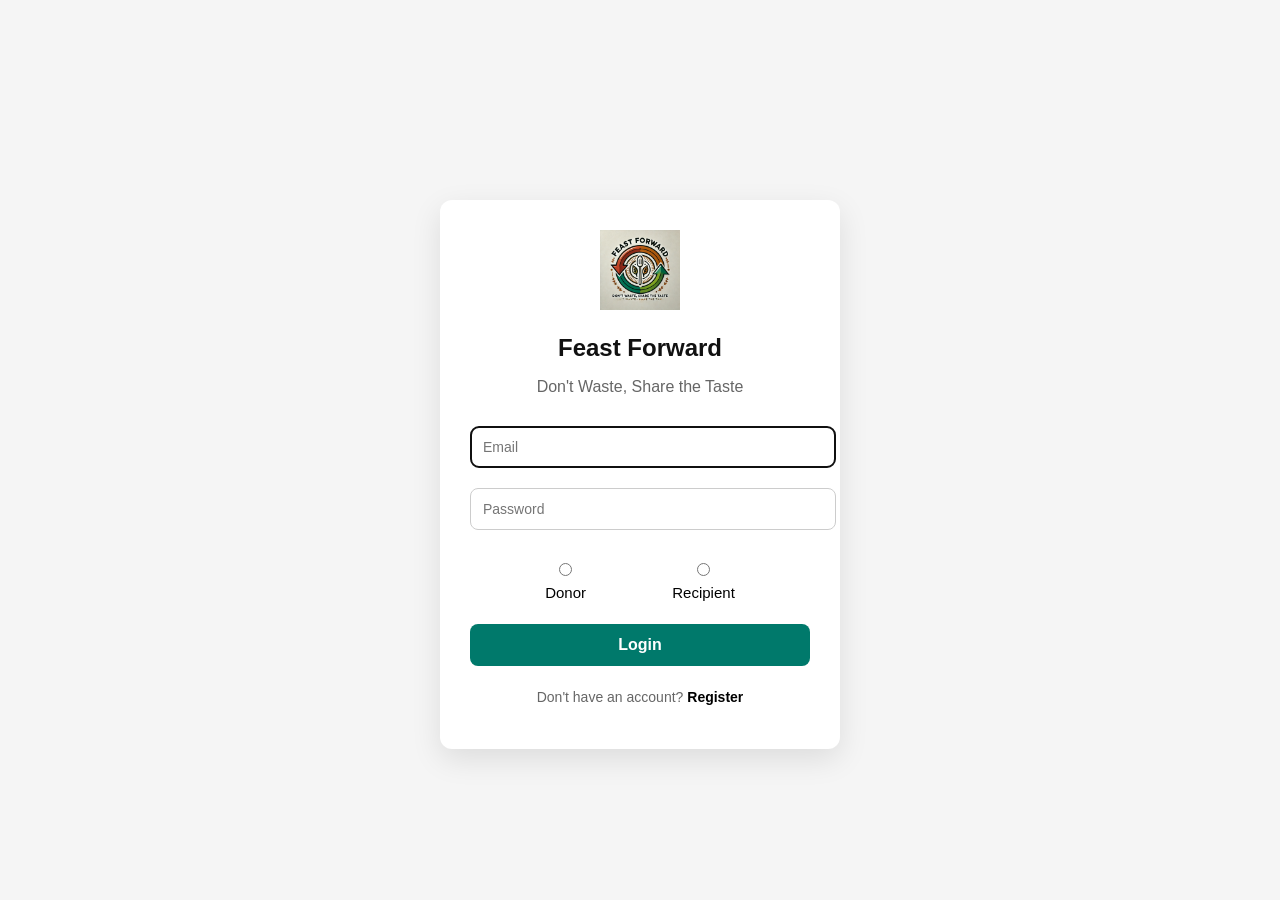
<file: index.html>
<!DOCTYPE html>
<html lang="en">
<head>
  <meta charset="UTF-8" />
  <meta name="viewport" content="width=device-width, initial-scale=1.0"/>
  <title>Feast Forward - Login/Register</title>
  <link rel="stylesheet" href="style.css" />
  <style>
    :root {
      --bg-light: #f5f5f5;
      --card-light: #ffffff;
      --text-light: #222;
    }

    body {
      margin: 0;
      font-family: 'Segoe UI', Tahoma, Geneva, Verdana, sans-serif;
      background: var(--bg-light);
      color: var(--text-light);
      height: 100vh;
      display: flex;
      align-items: center;
      justify-content: center;
    }

    .container {
      width: 100%;
      max-width: 400px;
      padding: 20px;
    }

    .form-box {
      background: var(--card-light);
      border-radius: 12px;
      padding: 30px;
      box-shadow: 0 10px 30px rgba(0, 0, 0, 0.1);
      text-align: center;
      transition: box-shadow 0.4s;
    }

    .logo {
      width: 80px;
      margin-bottom: 10px;
    }

    h2 {
      margin: 10px 0;
      color: #111;
    }

    .subtitle {
      margin-bottom: 20px;
      color: #666;
    }

    input[type="email"],
    input[type="password"] {
      padding: 12px;
      margin: 10px auto;
      border: 1px solid #ccc;
      border-radius: 8px;
      font-size: 14px;
      width: 100%;
      background: #fff;
      color: #000;
    }

    input[type="radio"] {
      margin-right: 5px;
    }

    #roleButtons {
      display: flex;
      justify-content: space-evenly;
      margin: 15px 0;
    }

    #roleButtons label {
      font-size: 15px;
      color: #000;
    }

    button {
      background-color: #000;
      color: #fff;
      border: none;
      padding: 12px 20px;
      border-radius: 8px;
      font-size: 16px;
      cursor: pointer;
      margin-top: 10px;
      width: 100%;
      transition: background-color 0.3s ease, transform 0.2s ease;
    }

    button:hover {
      background-color: #333;
      transform: scale(1.02);
    }

    button:active {
      transform: scale(0.98);
    }

    .switch-link {
      margin-top: 15px;
      font-size: 14px;
      color: #666;
    }

    .switch-link a {
      color: #000;
      text-decoration: none;
      font-weight: bold;
    }

    .switch-link a:hover {
      text-decoration: underline;
    }

    .form-box.success {
      box-shadow: 0 0 20px rgba(0, 200, 0, 0.5);
    }
  </style>
</head>
<body>
  <div class="container">
    <div class="form-box" id="formBox">
      <img src="logo.png" alt="Feast Forward Logo" class="logo"/>
      <h2 id="formTitle">Feast Forward</h2>
      <p class="subtitle">Don't Waste, Share the Taste</p>
      <form id="authForm">
        <input type="email" placeholder="Email" id="authEmail" required autofocus />
        <input type="password" placeholder="Password" id="authPassword" required />

        <!-- Role selection (only for login) -->
        <div id="roleButtons">
          <label><input type="radio" name="role" value="donor" id="donorRadio" /> Donor</label>
          <label><input type="radio" name="role" value="recipient" id="recipientRadio" /> Recipient</label>
        </div>

        <button type="submit" id="submitBtn">Login</button>
        <p class="switch-link" id="switchLink">
          Don't have an account? <a href="javascript:void(0);" onclick="switchToRegister()">Register</a>
        </p>
      </form>
    </div>
  </div>

  <script>
    let selectedRole = '';

    function animateSuccess() {
      const box = document.getElementById('formBox');
      box.classList.add('success');
      setTimeout(() => box.classList.remove('success'), 800);
    }

    function switchToRegister() {
      document.getElementById("formTitle").innerText = "Feast Forward - Register";
      document.getElementById("authForm").reset();
      document.getElementById("submitBtn").innerText = "Register";
      document.getElementById("switchLink").innerHTML =
        'Already have an account? <a href="javascript:void(0);" onclick="switchToLogin()">Login</a>';
      document.getElementById("roleButtons").style.display = "none";
      selectedRole = "";
      document.getElementById("submitBtn").removeEventListener("click", loginUser);
      document.getElementById("submitBtn").addEventListener("click", registerUser);
      document.getElementById("authEmail").focus();
    }

    function switchToLogin() {
      document.getElementById("formTitle").innerText = "Feast Forward";
      document.getElementById("authForm").reset();
      document.getElementById("submitBtn").innerText = "Login";
      document.getElementById("switchLink").innerHTML =
        'Don\'t have an account? <a href="javascript:void(0);" onclick="switchToRegister()">Register</a>';
      document.getElementById("roleButtons").style.display = "flex";
      selectedRole = "";
      document.getElementById("submitBtn").removeEventListener("click", registerUser);
      document.getElementById("submitBtn").addEventListener("click", loginUser);
      document.getElementById("authEmail").focus();
    }

    document.getElementById("donorRadio").addEventListener("change", function () {
      if (this.checked) selectedRole = 'donor';
    });

    document.getElementById("recipientRadio").addEventListener("change", function () {
      if (this.checked) selectedRole = 'recipient';
    });

    function loginUser(e) {
      e.preventDefault();
      const email = document.getElementById("authEmail").value;
      const password = document.getElementById("authPassword").value;

      if (email && password && selectedRole) {
        localStorage.setItem("loggedInUserEmail", email);
        localStorage.setItem("userRole", selectedRole);
        animateSuccess();
        setTimeout(() => {
          window.location.href = "dashboard.html";
        }, 700);
      } else {
        alert("Please fill in all fields and select a role.");
      }
    }

    function registerUser(e) {
      e.preventDefault();
      const email = document.getElementById("authEmail").value;
      const password = document.getElementById("authPassword").value;

      if (email && password) {
        localStorage.setItem("userEmail", email);
        localStorage.setItem("userPassword", password);
        animateSuccess();
        setTimeout(() => {
          window.location.href = "login.html";
        }, 700);
      } else {
        alert("Please fill in all fields.");
      }
    }

    // Load in login mode
    switchToLogin();
  </script>
</body>
</html>
</file>
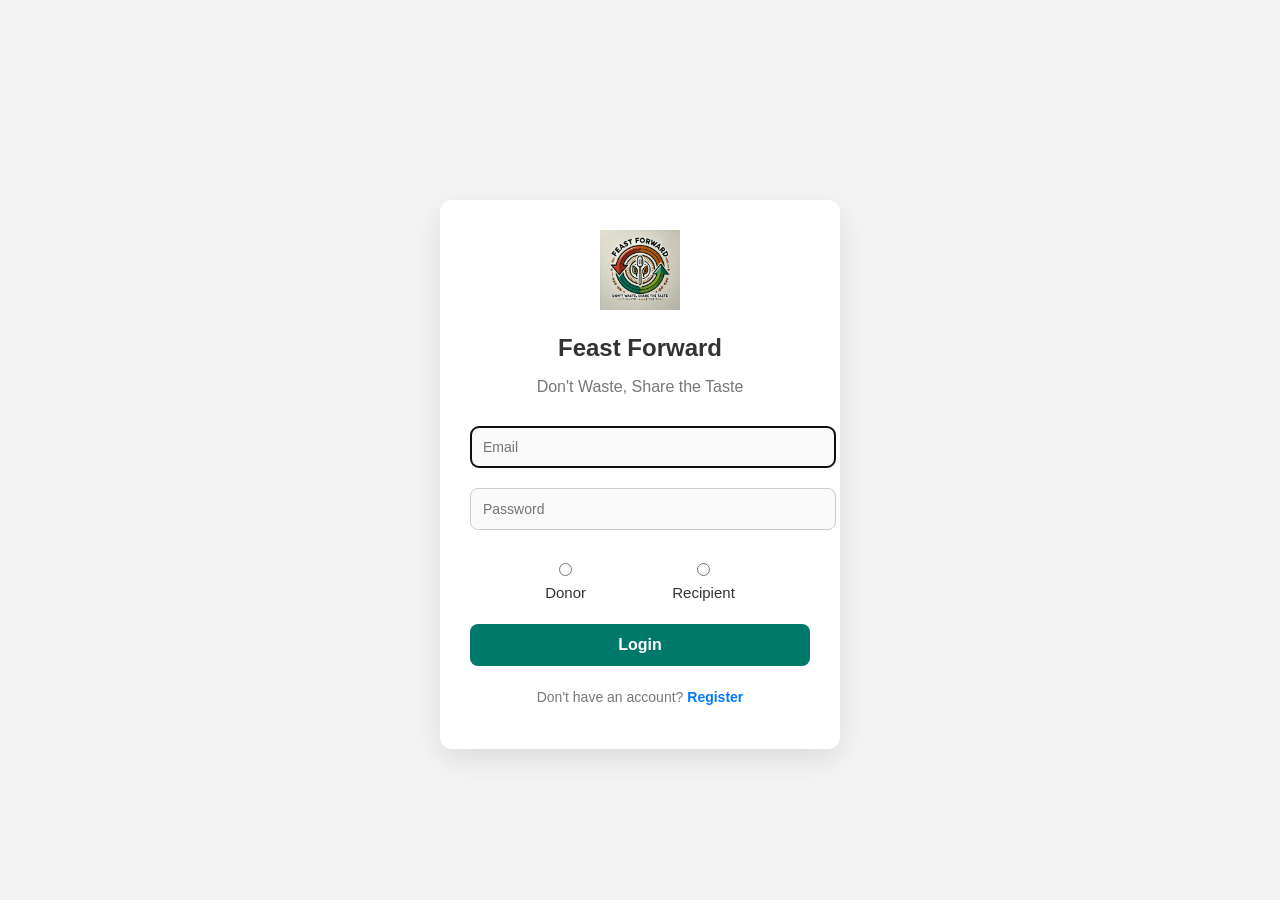
<file: dashboard.html>
<!DOCTYPE html>
<html lang="en">
<head>
  <meta charset="UTF-8" />
  <title>Feast Forward - Dashboard</title>
  <link rel="stylesheet" href="style.css">
  <style>
    /* [All your styles untouched...] */
    * {
      box-sizing: border-box;
      font-family: "Segoe UI", sans-serif;
    }

    body {
      margin: 0;
      padding: 0;
      background: linear-gradient(135deg, #e0f7fa, #e8f5e9);
      color: #333;
    }

    header {
      display: flex;
      justify-content: space-between;
      align-items: center;
      padding: 15px 30px;
      background-color: #4caf50;
      color: white;
      box-shadow: 0 2px 8px rgba(0,0,0,0.1);
    }

    .logo-bar img {
      height: 40px;
      margin-right: 10px;
      vertical-align: middle;
    }

    .logo-bar h2 {
      display: inline-block;
      vertical-align: middle;
      margin: 0;
      font-weight: 600;
    }

    .user-bar {
      display: flex;
      gap: 10px;
      align-items: center;
    }

    main {
      padding: 20px;
      max-width: 1000px;
      margin: auto;
    }

    .form-box {
      background: white;
      padding: 20px;
      border-radius: 12px;
      margin-bottom: 20px;
      box-shadow: 0 4px 12px rgba(0,0,0,0.1);
    }

    form input, form select, form textarea, #searchBar, #filterSelect {
      width: 100%;
      padding: 10px;
      margin: 8px 0;
      border: 1px solid #ccc;
      border-radius: 5px;
      font-size: 15px;
    }

    form button, button {
      background-color: #4caf50;
      color: white;
      padding: 10px 16px;
      border: none;
      border-radius: 6px;
      cursor: pointer;
      font-size: 15px;
      transition: background 0.3s ease;
    }

    form button:hover, button:hover {
      background-color: #388e3c;
    }

    .food-entry {
      border-left: 6px solid #ccc;
      background: #fdfdfd;
      padding: 10px;
      margin-bottom: 12px;
      border-radius: 8px;
      transition: transform 0.2s ease;
    }

    .food-entry:hover {
      transform: scale(1.01);
    }

    .veg { border-color: #4caf50; background-color: #e8f5e9; }
    .non-veg { border-color: #f44336; background-color: #ffebee; }
    .both { border-color: #ff9800; background-color: #fff8e1; }

    .category-box h4 {
      margin-top: 20px;
      color: #444;
    }

    #searchBar, #filterSelect {
      margin-bottom: 10px;
    }

    .export-buttons {
      display: flex;
      gap: 10px;
      margin-bottom: 10px;
    }

    @media (max-width: 600px) {
      header, main {
        padding: 15px;
      }
    }

    .map-link {
      color: #2196F3;
      text-decoration: underline;
      cursor: pointer;
    }

    #toast {
      visibility: hidden;
      min-width: 250px;
      margin-left: -125px;
      background-color: #4caf50;
      color: #fff;
      text-align: center;
      border-radius: 6px;
      padding: 14px;
      position: fixed;
      z-index: 1000;
      left: 50%;
      bottom: 30px;
      font-size: 16px;
      opacity: 0;
      transition: opacity 0.5s ease, bottom 0.5s ease;
    }

    #toast.show {
      visibility: visible;
      opacity: 1;
      bottom: 50px;
    }
  </style>
</head>
<body>
  <header>
    <div class="logo-bar">
      <img src="logo.png" alt="Logo">
      <h2>Feast Forward</h2>
    </div>
    <div class="user-bar">
      <span id="userEmail">user@example.com</span>
      <button onclick="logout()">Logout</button>
    </div>
  </header>

  <main>
    <section class="form-box" id="donorFormBox">
      <h3>Share Your Feast 🍱</h3>
      <form id="foodForm">
        <input type="text" id="foodType" placeholder="Type of food (e.g., Rice, Bread)" required>
        <input type="text" id="quantity" placeholder="Quantity (e.g., 3 boxes)" required>
        <input type="text" id="location" placeholder="Location (e.g., MG Road, Bangalore)" required>
        <input type="tel" id="phone" placeholder="Your Phone Number" required>
        <select id="foodCategory" required>
          <option value="" disabled selected>Select Food Category</option>
          <option value="Veg">Veg</option>
          <option value="Non-Veg">Non-Veg</option>
          <option value="Both">Both</option>
        </select>
        <textarea id="description" placeholder="Short description (optional)"></textarea>
        <button type="submit">Share the Food</button>
      </form>
    </section>

    <section class="form-box shared-food">
      <h3>Available Shared Food 🍽️</h3>

      <input type="text" id="searchBar" placeholder="Search by location or quantity...">
      <select id="filterSelect">
        <option value="All">Show All</option>
        <option value="Veg">Veg</option>
        <option value="Non-Veg">Non-Veg</option>
        <option value="Both">Both</option>
      </select>

      <div class="export-buttons">
        <button onclick="exportToCSV()">📄 Export CSV</button>
        <button onclick="exportToPDF()">🖨️ Export PDF</button>
      </div>

      <div class="category-box">
        <h4>🥬 Veg <span id="vegCount">(0 items)</span></h4>
        <div id="vegList"></div>
      </div>

      <div class="category-box">
        <h4>🍗 Non-Veg <span id="nonVegCount">(0 items)</span></h4>
        <div id="nonVegList"></div>
      </div>

      <div class="category-box">
        <h4>🍱 Both <span id="bothCount">(0 items)</span></h4>
        <div id="bothList"></div>
      </div>
    </section>
  </main>

  <div id="toast">🍽️ Food shared successfully!</div>

  <script>
    document.addEventListener("DOMContentLoaded", () => {
      const form = document.getElementById("foodForm");
      const formBox = document.getElementById("donorFormBox");
      const vegList = document.getElementById("vegList");
      const nonVegList = document.getElementById("nonVegList");
      const bothList = document.getElementById("bothList");
      const searchBar = document.getElementById("searchBar");
      const filterSelect = document.getElementById("filterSelect");

      const vegCount = document.getElementById("vegCount");
      const nonVegCount = document.getElementById("nonVegCount");
      const bothCount = document.getElementById("bothCount");

      const userEmailElement = document.getElementById("userEmail");

      const loggedInUserEmail = localStorage.getItem("loggedInUserEmail");
      const userRole = localStorage.getItem("userRole");

      if (loggedInUserEmail) {
        userEmailElement.textContent = loggedInUserEmail;
      } else {
        window.location.href = "login.html";
      }

      if (userRole === "recipient") {
        formBox.style.display = "none";
      }

      const savedFood = JSON.parse(localStorage.getItem("sharedFood") || "[]");
      savedFood.reverse().forEach(renderFoodEntry);
      applyFilters();

      form.addEventListener("submit", (e) => {
        e.preventDefault();

        const foodType = document.getElementById("foodType").value;
        const quantity = document.getElementById("quantity").value;
        const location = document.getElementById("location").value;
        const phone = document.getElementById("phone").value;
        const foodCategory = document.getElementById("foodCategory").value;
        const description = document.getElementById("description").value;
        const timestamp = new Date().toLocaleString();

        const foodData = {
          foodType,
          quantity,
          location,
          phone,
          foodCategory,
          description,
          timestamp
        };

        const existingData = JSON.parse(localStorage.getItem("sharedFood") || "[]");
        existingData.unshift(foodData);
        localStorage.setItem("sharedFood", JSON.stringify(existingData));

        renderFoodEntry(foodData);
        form.reset();
        applyFilters();
        showToast();
      });

      function updateCounts() {
        const countVisible = parent => Array.from(parent.children).filter(child => child.style.display !== "none").length;
        vegCount.textContent = `(${countVisible(vegList)} items)`;
        nonVegCount.textContent = `(${countVisible(nonVegList)} items)`;
        bothCount.textContent = `(${countVisible(bothList)} items)`;
      }

      function applyFilters() {
        const term = searchBar.value.toLowerCase();
        const category = filterSelect.value;

        const allLists = [
          { type: "Veg", element: vegList },
          { type: "Non-Veg", element: nonVegList },
          { type: "Both", element: bothList }
        ];

        allLists.forEach(({ type, element }) => {
          const showCategory = category === "All" || category === type;
          Array.from(element.children).forEach(entry => {
            const text = entry.innerText.toLowerCase();
            const matchesSearch = text.includes(term);
            entry.style.display = (showCategory && matchesSearch) ? "block" : "none";
          });
        });

        updateCounts();
      }

      searchBar.addEventListener("input", applyFilters);
      filterSelect.addEventListener("change", applyFilters);
    });

    function renderFoodEntry(data) {
      const foodEntry = document.createElement("div");
      foodEntry.classList.add("food-entry");

      if (data.foodCategory === "Veg") foodEntry.classList.add("veg");
      else if (data.foodCategory === "Non-Veg") foodEntry.classList.add("non-veg");
      else foodEntry.classList.add("both");

      foodEntry.innerHTML = `
        <p><strong>Type:</strong> ${data.foodType}</p>
        <p><strong>Quantity:</strong> ${data.quantity}</p>
        <p><strong>Location:</strong> <a class="map-link" href="https://www.google.com/maps/search/?api=1&query=${encodeURIComponent(data.location)}" target="_blank">${data.location}</a></p>
        <p><strong>Phone:</strong> ${data.phone}</p>
        <p><strong>Category:</strong> ${data.foodCategory}</p>
        ${data.description ? `<p><strong>Description:</strong> ${data.description}</p>` : ""}
        <p><em>Shared on: ${data.timestamp}</em></p>
      `;

      if (data.foodCategory === "Veg") vegList.appendChild(foodEntry);
      else if (data.foodCategory === "Non-Veg") nonVegList.appendChild(foodEntry);
      else bothList.appendChild(foodEntry);
    }

    function logout() {
      localStorage.removeItem("loggedInUserEmail");
      localStorage.removeItem("userRole");
      window.location.href = "login.html";
    }

    function exportToCSV() {
      let csvContent = "data:text/csv;charset=utf-8,";
      csvContent += "Type,Quantity,Location,Phone,Category,Description,Shared On\n";
      const visibleEntries = [...document.querySelectorAll('.food-entry')]
        .filter(entry => entry.style.display !== "none");

      visibleEntries.forEach(entry => {
        const lines = entry.querySelectorAll('p');
        const data = Array.from(lines).map(p => p.innerText.split(": ")[1] || "");
        csvContent += data.join(",") + "\n";
      });

      const encodedUri = encodeURI(csvContent);
      const link = document.createElement("a");
      link.setAttribute("href", encodedUri);
      link.setAttribute("download", "shared_food_filtered.csv");
      document.body.appendChild(link);
      link.click();
      document.body.removeChild(link);
    }

    function exportToPDF() {
      const visibleEntries = [...document.querySelectorAll('.food-entry')]
        .filter(entry => entry.style.display !== "none");
      const printContent = visibleEntries.map(e => e.outerHTML).join("");

      const printWindow = window.open('', '', 'width=800,height=600');
      printWindow.document.write(`
        <html>
        <head>
          <title>Shared Food List</title>
          <style>
            body { font-family: Arial, sans-serif; padding: 20px; }
            .food-entry { border: 1px solid #ccc; padding: 10px; margin-bottom: 10px; border-left: 5px solid #4caf50; }
          </style>
        </head>
        <body>
          <h2>Shared Food (Filtered)</h2>
          ${printContent}
        </body>
        </html>
      `);
      printWindow.document.close();
      printWindow.focus();
      printWindow.print();
    }

    function showToast() {
      const toast = document.getElementById("toast");
      toast.className = "show";
      setTimeout(() => {
        toast.className = toast.className.replace("show", "");
      }, 3000);
    }
  </script>
</body>
</html>
</file>
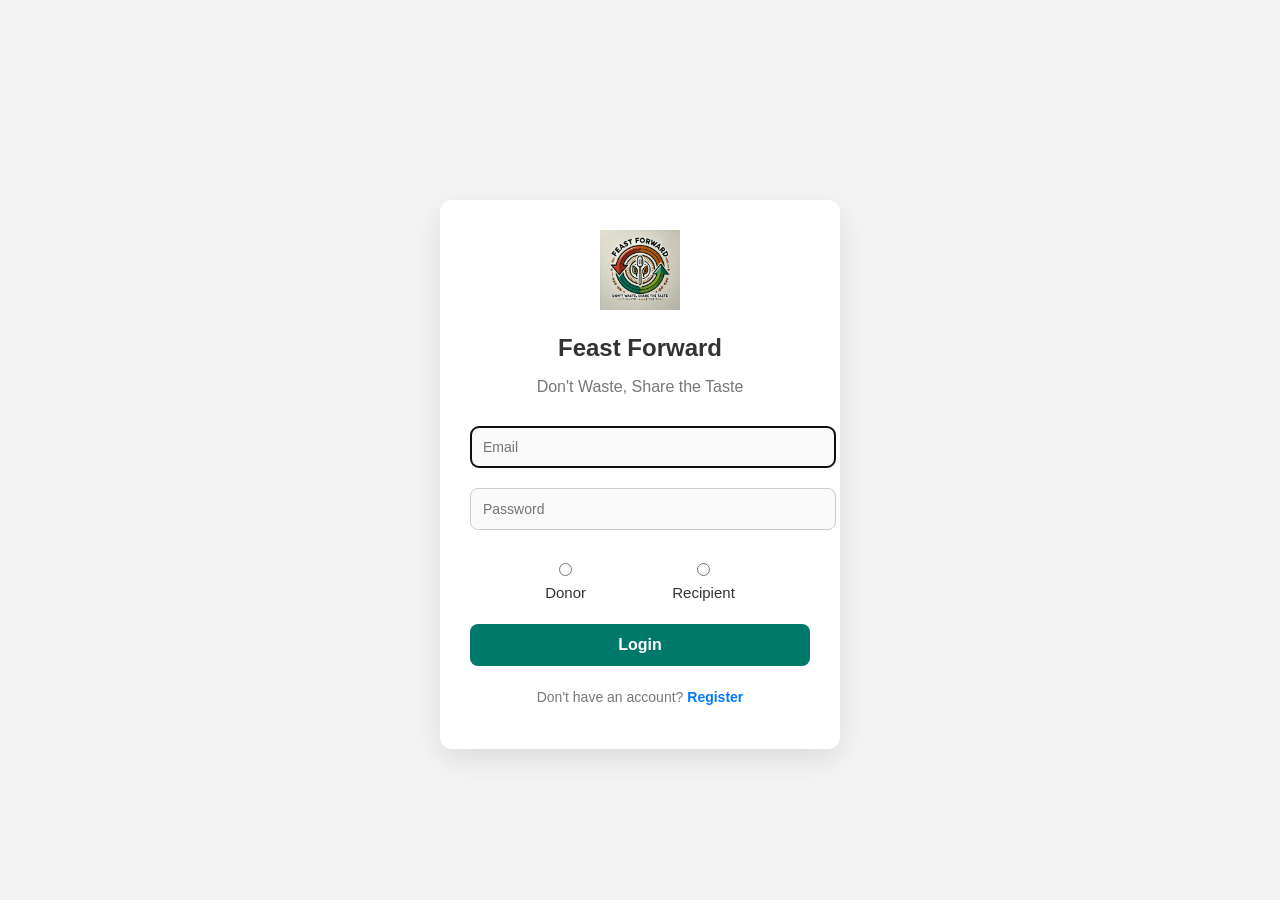
<file: login.html>
<!DOCTYPE html>
<html lang="en">
<head>
  <meta charset="UTF-8" />
  <meta name="viewport" content="width=device-width, initial-scale=1.0"/>
  <title>Feast Forward - Login/Register</title>
  <link rel="stylesheet" href="style.css" />
  <style>
    body {
      margin: 0;
      font-family: 'Segoe UI', Tahoma, Geneva, Verdana, sans-serif;
      background: #f4f4f4;
      color: #333;
      height: 100vh;
      display: flex;
      align-items: center;
      justify-content: center;
    }

    .container {
      width: 100%;
      max-width: 400px;
      padding: 20px;
    }

    .form-box {
      background: #fff;
      border-radius: 12px;
      padding: 30px;
      box-shadow: 0 10px 30px rgba(0, 0, 0, 0.1);
      text-align: center;
    }

    .logo {
      width: 80px;
      margin-bottom: 10px;
    }

    h2 {
      margin: 10px 0;
      color: #333;
    }

    .subtitle {
      margin-bottom: 20px;
      color: #777;
    }

    input[type="email"],
    input[type="password"] {
      padding: 12px;
      margin: 10px auto;
      border: 1px solid #ccc;
      border-radius: 8px;
      font-size: 14px;
      width: 100%;
      background: #fafafa;
      color: #333;
    }

    input[type="radio"] {
      margin-right: 5px;
    }

    #roleButtons {
      display: flex;
      justify-content: space-evenly;
      margin: 15px 0;
    }

    #roleButtons label {
      font-size: 15px;
      color: #333;
    }

    button {
      background-color: #007bff;
      color: #fff;
      border: none;
      padding: 12px 20px;
      border-radius: 8px;
      font-size: 16px;
      cursor: pointer;
      margin-top: 10px;
      width: 100%;
    }

    .switch-link {
      margin-top: 15px;
      font-size: 14px;
      color: #777;
    }

    .switch-link a {
      color: #007bff;
      text-decoration: none;
      font-weight: bold;
    }

    .switch-link a:hover {
      text-decoration: underline;
    }

    .form-box.success {
      box-shadow: 0 0 20px rgba(0, 255, 0, 0.5);
      transition: box-shadow 0.4s;
    }
  </style>
</head>
<body>
  <div class="container">
    <div class="form-box" id="formBox">
      <img src="logo.png" alt="Feast Forward Logo" class="logo"/>
      <h2 id="formTitle">Feast Forward</h2>
      <p class="subtitle">Don't Waste, Share the Taste</p>
      <form id="authForm">
        <input type="email" placeholder="Email" id="authEmail" required autofocus />
        <input type="password" placeholder="Password" id="authPassword" required />

        <!-- Role selection (only for login) -->
        <div id="roleButtons">
          <label><input type="radio" name="role" value="donor" id="donorRadio" /> Donor</label>
          <label><input type="radio" name="role" value="recipient" id="recipientRadio" /> Recipient</label>
        </div>

        <button type="submit" id="submitBtn">Login</button>
        <p class="switch-link" id="switchLink">
          Don't have an account? <a href="javascript:void(0);" onclick="switchToRegister()">Register</a>
        </p>
      </form>
    </div>
  </div>

  <script>
    let selectedRole = '';

    function animateSuccess() {
      const box = document.getElementById('formBox');
      box.classList.add('success');
      setTimeout(() => box.classList.remove('success'), 800);
    }

    function switchToRegister() {
      document.getElementById("formTitle").innerText = "Feast Forward - Register";
      document.getElementById("authForm").reset();
      document.getElementById("submitBtn").innerText = "Register";
      document.getElementById("switchLink").innerHTML =
        'Already have an account? <a href="javascript:void(0);" onclick="switchToLogin()">Login</a>';
      document.getElementById("roleButtons").style.display = "none";
      selectedRole = "";
      document.getElementById("submitBtn").removeEventListener("click", loginUser);
      document.getElementById("submitBtn").addEventListener("click", registerUser);
      document.getElementById("authEmail").focus();
    }

    function switchToLogin() {
      document.getElementById("formTitle").innerText = "Feast Forward";
      document.getElementById("authForm").reset();
      document.getElementById("submitBtn").innerText = "Login";
      document.getElementById("switchLink").innerHTML =
        'Don\'t have an account? <a href="javascript:void(0);" onclick="switchToRegister()">Register</a>';
      document.getElementById("roleButtons").style.display = "flex";
      selectedRole = "";
      document.getElementById("submitBtn").removeEventListener("click", registerUser);
      document.getElementById("submitBtn").addEventListener("click", loginUser);
      document.getElementById("authEmail").focus();
    }

    document.getElementById("donorRadio").addEventListener("change", function () {
      if (this.checked) selectedRole = 'donor';
    });

    document.getElementById("recipientRadio").addEventListener("change", function () {
      if (this.checked) selectedRole = 'recipient';
    });

    function loginUser(e) {
      e.preventDefault();
      const email = document.getElementById("authEmail").value;
      const password = document.getElementById("authPassword").value;

      if (email && password && selectedRole) {
        localStorage.setItem("loggedInUserEmail", email);
        localStorage.setItem("userRole", selectedRole);
        animateSuccess();
        setTimeout(() => {
          window.location.href = "dashboard.html";
        }, 700);
      } else {
        alert("Please fill in all fields and select a role.");
      }
    }

    function registerUser(e) {
      e.preventDefault();
      const email = document.getElementById("authEmail").value;
      const password = document.getElementById("authPassword").value;

      if (email && password) {
        localStorage.setItem("userEmail", email);
        localStorage.setItem("userPassword", password);
        animateSuccess();
        setTimeout(() => {
          window.location.href = "login.html";
        }, 700);
      } else {
        alert("Please fill in all fields.");
      }
    }

    // Load in login mode
    switchToLogin();
  </script>
</body>
</html>
</file>
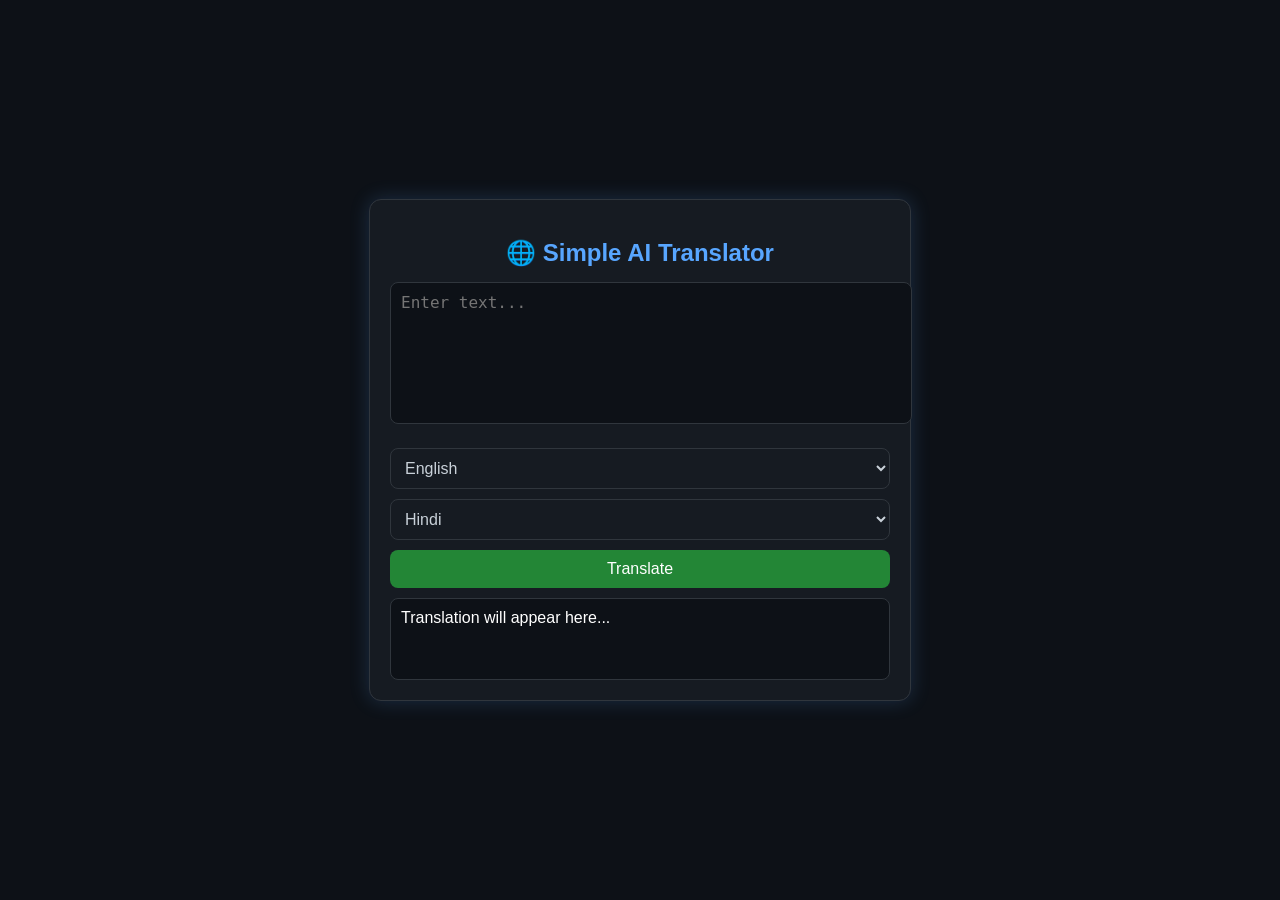
<file: main.html>
<!DOCTYPE html>
<html lang="en">
<head>
<meta charset="UTF-8">
<meta name="viewport" content="width=device-width,initial-scale=1.0">
<title>Simple AI Translator 🌐</title>
<link rel="stylesheet" href="https://cdnjs.cloudflare.com/ajax/libs/font-awesome/6.4.0/css/all.min.css">

<style>
body {
  background: #0d1117;
  color: #fff;
  font-family: 'Poppins', sans-serif;
  display: flex;
  flex-direction: column;
  align-items: center;
  justify-content: center;
  height: 100vh;
  margin: 0;
}
.container {
  background: #161b22;
  border: 1px solid #30363d;
  border-radius: 12px;
  padding: 20px;
  width: 90%;
  max-width: 500px;
  box-shadow: 0 0 20px rgba(88,166,255,0.2);
}
h2 {
  text-align: center;
  color: #58a6ff;
  margin-bottom: 15px;
}
textarea {
  width: 100%;
  height: 120px;
  background: #0d1117;
  color: #c9d1d9;
  border: 1px solid #30363d;
  border-radius: 8px;
  padding: 10px;
  resize: none;
  margin-bottom: 10px;
  font-size: 16px;
}
select, button {
  width: 100%;
  padding: 10px;
  margin-top: 10px;
  border-radius: 8px;
  border: none;
  font-size: 16px;
}
select {
  background: #161b22;
  color: #c9d1d9;
  border: 1px solid #30363d;
}
button {
  background: #238636;
  color: #fff;
  cursor: pointer;
  transition: background .3s;
}
button:hover {
  background: #2ea043;
}
.translation-output {
  margin-top: 10px;
  background: #0d1117;
  border: 1px solid #30363d;
  border-radius: 8px;
  padding: 10px;
  min-height: 60px;
}
@media (max-width:600px){
  textarea {height: 100px;}
}
</style>
</head>
<body>
<div class="container">
  <h2>🌐 Simple AI Translator</h2>
  <textarea id="inputText" placeholder="Enter text..."></textarea>
  <select id="fromLang">
    <option value="en">English</option>
    <option value="hi">Hindi</option>
    <option value="es">Spanish</option>
    <option value="fr">French</option>
    <option value="de">German</option>
    <option value="it">Italian</option>
    <option value="ja">Japanese</option>
    <option value="ru">Russian</option>
    <option value="ko">Korean</option>
    <option value="zh">Chinese</option>
  </select>
  <select id="toLang">
    <option value="hi">Hindi</option>
    <option value="en">English</option>
    <option value="es">Spanish</option>
    <option value="fr">French</option>
    <option value="de">German</option>
    <option value="it">Italian</option>
    <option value="ja">Japanese</option>
    <option value="ru">Russian</option>
    <option value="ko">Korean</option>
    <option value="zh">Chinese</option>
  </select>
  <button id="translateBtn">Translate</button>
  <div class="translation-output" id="outputText">Translation will appear here...</div>
</div>

<script>
document.getElementById("translateBtn").addEventListener("click", async () => {
  const text = document.getElementById("inputText").value.trim();
  const from = document.getElementById("fromLang").value;
  const to = document.getElementById("toLang").value;
  const output = document.getElementById("outputText");
  
  if (!text) {
    output.textContent = "⚠️ Please enter some text.";
    return;
  }

  output.textContent = "⏳ Translating...";
  try {
    const res = await fetch(`https://api.mymemory.translated.net/get?q=${encodeURIComponent(text)}&langpair=${from}|${to}`);
    const data = await res.json();
    output.textContent = data.responseData.translatedText || "❌ Translation failed.";
  } catch (err) {
    output.textContent = "⚠️ Unable to connect to API.";
  }
});
</script>
</body>
</html>
</file>
<file: style.css>
body {
    margin: 0;
    font-family: 'Segoe UI', sans-serif;
    background: #f0f7f7;
    color: #333;
}

header {
    display: flex;
    justify-content: space-between;
    align-items: center;
    background: #00796b;
    color: white;
    padding: 1rem 2rem;
}

.logo-bar {
    display: flex;
    align-items: center;
    gap: 1rem;
}

.logo-bar img {
    height: 40px;
}

.container, main {
    padding: 2rem;
    max-width: 600px;
    margin: auto;
}

.form-box {
    background: white;
    padding: 2rem;
    border-radius: 12px;
    box-shadow: 0 4px 20px rgba(0,0,0,0.1);
    margin-top: 3rem;
    text-align: center;
}

.form-box input,
.form-box textarea,
.form-box button {
    width: 100%;
    margin: 0.5rem 0;
    padding: 0.75rem;
    font-size: 1rem;
    border-radius: 8px;
    border: 1px solid #ccc;
}

.form-box button {
    background: #00796b;
    color: white;
    border: none;
    cursor: pointer;
    font-weight: bold;
    transition: 0.3s;
}

.form-box button:hover {
    background: #004d40;
}

.role-select {
    display: flex;
    justify-content: space-around;
    margin: 1rem 0;
}

.shared-food div {
    background: #e0f2f1;
    padding: 1rem;
    border-radius: 8px;
    margin-bottom: 1rem;
}

@media (max-width: 768px) {
    .form-box, header, main {
        padding: 1rem;
    }

    header {
        flex-direction: column;
        align-items: flex-start;
    }

    .user-bar {
        margin-top: 0.5rem;
    }
}
</file>
